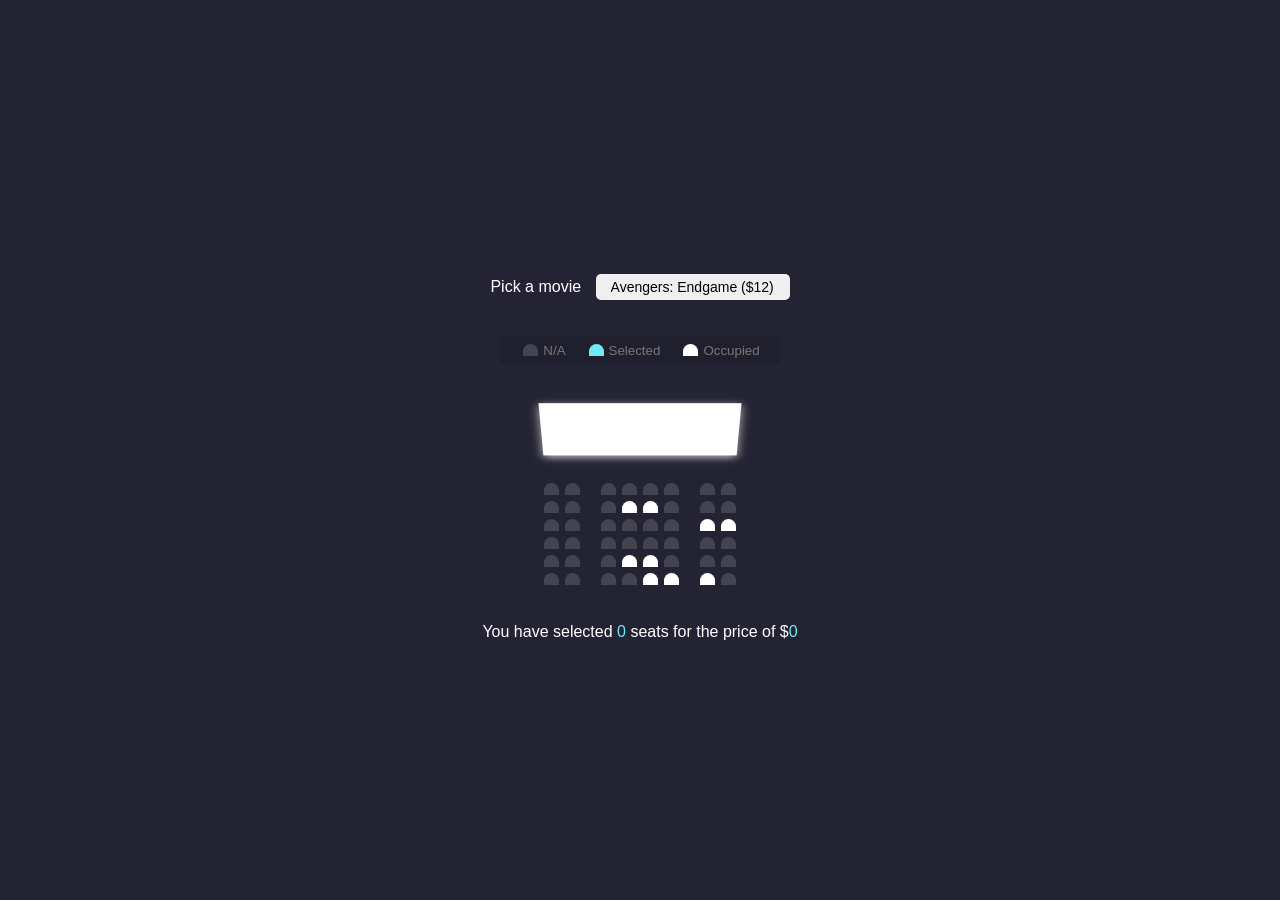
<file: index.html>
<!DOCTYPE html>
<html lang="en">
<head>
    <meta charset="UTF-8">
    <meta http-equiv="X-UA-Compatible" content="IE=edge">
    <meta name="viewport" content="width=device-width, initial-scale=1.0">
    <link rel="stylesheet" href="style.css">
    <title>Movie Seat Booking</title>
</head>
<body>
    <div class="movie-container">
        <label>Pick a movie</label>
        <select id="movie">
            <option value="10">Avengers: Endgame ($12)</option>
            <option value="12">Joker ($12)</option>
            <option value="8">Toy Story 4 ($8)</option>
            <option value="9">The Lion King ($9)</option>
        </select>
    </div>

    <ul class="showcase">
        <li>
            <div class="seat"></div>
            <small>N/A</small>
        </li>
        <li>
            <div class="seat selected"></div>
            <small>Selected</small>
        </li>
        <li>
            <div class="seat occupied"></div>
            <small>Occupied</small>
        </li>
    </ul>

    <div class="container">
        <div class="screen"></div>

        <div class="row">
            <div class="seat"></div>
            <div class="seat"></div>
            <div class="seat"></div>
            <div class="seat"></div>
            <div class="seat"></div>
            <div class="seat"></div>
            <div class="seat"></div>
            <div class="seat"></div>
        </div>
        <div class="row">
            <div class="seat"></div>
            <div class="seat"></div>
            <div class="seat"></div>
            <div class="seat occupied"></div>
            <div class="seat occupied"></div>
            <div class="seat"></div>
            <div class="seat"></div>
            <div class="seat"></div>
        </div>
        <div class="row">
            <div class="seat"></div>
            <div class="seat"></div>
            <div class="seat"></div>
            <div class="seat"></div>
            <div class="seat"></div>
            <div class="seat"></div>
            <div class="seat occupied"></div>
            <div class="seat occupied"></div>
        </div>
        <div class="row">
            <div class="seat"></div>
            <div class="seat"></div>
            <div class="seat"></div>
            <div class="seat"></div>
            <div class="seat"></div>
            <div class="seat"></div>
            <div class="seat"></div>
            <div class="seat"></div>
        </div>
        <div class="row">
            <div class="seat"></div>
            <div class="seat"></div>
            <div class="seat"></div>
            <div class="seat occupied"></div>
            <div class="seat occupied"></div>
            <div class="seat"></div>
            <div class="seat"></div>
            <div class="seat"></div>
        </div>
        <div class="row">
            <div class="seat"></div>
            <div class="seat"></div>
            <div class="seat"></div>
            <div class="seat"></div>
            <div class="seat occupied"></div>
            <div class="seat occupied"></div>
            <div class="seat occupied"></div>
            <div class="seat"></div>
        </div>
    </div>
    <p class="text">You have selected <span id="count">0</span> seats for the price of $<span id="total">0</span></p>

    <script src="script.js"></script>
</body>
</html>
</file>
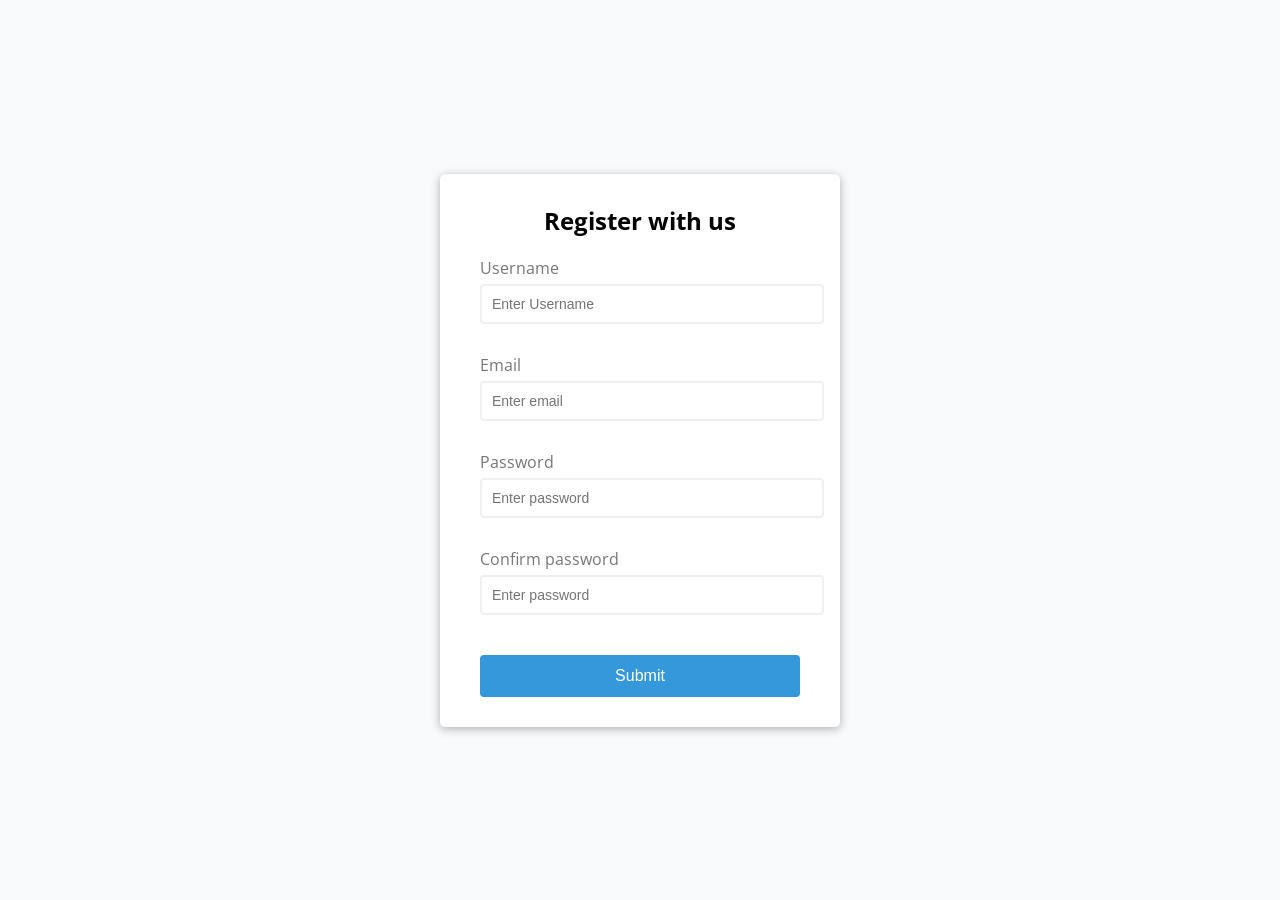
<file: Form Validation/index.html>
<!DOCTYPE html>
<html lang="en">
<head>
    <meta charset="UTF-8">
    <meta http-equiv="X-UA-Compatible" content="IE=edge">
    <meta name="viewport" content="width=device-width, initial-scale=1.0">
    <link rel="stylesheet" href="style.css">
    <title>Form Validator</title>
</head>
<body>
    <div class="container">
        <form id="form" class="form">
            <h2>Register with us</h2>
            <div class="form-control">
                <label for="username">Username</label>
                <input type="text" id="username" placeholder="Enter Username">
                <small>Error message</small>
            </div>
            <div class="form-control">
                <label for="email">Email</label>
                <input type="text" id="email" placeholder="Enter email">
                <small>Error message</small>
            </div>
            <div class="form-control">
                <label for="password">Password</label>
                <input type="password" id="password" placeholder="Enter password">
                <small>Error message</small>
            </div>
            <div class="form-control">
                <label for="password2">Confirm password</label>
                <input type="password" id="password2" placeholder="Enter password">
                <small>Error message</small>
            </div>
            <button>Submit</button>
        </form>
    </div>

    <script src="script.js"></script>
</body>
</html>
</file>
<file: style.css>
@import url('https://fonts.googleapis.com/css2?family=Open+Sans&display=swap');

* {
    box-sizing: border-box;
}

body {
    background-color: #242333;
    color: #fff;
    display: flex;
    flex-direction: column;
    align-items: center;
    justify-content: center;
    height: 100vh;
    font-family: 'Lato', sans-serif;
    margin: 0
}

.movie-container select{
    margin: 20px 0;
    border: 0;
    border-radius: 5px;
    font-size: 14px;
    margin-left: 10px;
    padding: 5px 15px 5px 15px;
    -moz-appearance: none;
    -webkit-appearance: none;
    appearance: none;
}

.container {
    perspective: 1000px;
    margin-bottom: 30px;
}

.seat {
    background-color: #444451;
    height: 12px;
    width: 15px;
    margin: 3px;
    border-top-left-radius: 10px;
    border-top-right-radius: 10px;
}

.seat.selected {
    background-color: #6feaf6;
}

.seat.occupied {
    background-color: #fff;
}

.seat:nth-of-type(2) {
    margin-right: 18px;
}

.seat:nth-last-of-type(2) {
    margin-left: 18px;
}

.seat:not(.occupied):hover {
    cursor: pointer;
    transform: scale(1.2);
}

.showcase .seat:not(.occupied):hover {
    cursor: default;
    transform: scale(1);
}

.showcase {
    background: rgba(0, 0, 0, 0.1);
    padding: 5px 10px;
    border-radius: 5px;
    color: #777;
    list-style-type: none;
    display: flex;
    justify-content: space-between;
}

.showcase li {
    display: flex;
    align-items: center;
    justify-content: center;
    margin: 0 10px;
}

.showcase li small {
    margin-left: 2px;
}

.row {
    display: flex;
}

.screen {
    background-color: #fff;
    height: 70px;
    width: 100%;
    margin: 15px 0;
    transform: rotateX(-45deg);
    box-shadow: 0 3px 10px rgba(255, 255, 255, 0.7);
}

p.text {
    margin: 5px 0;
}

p.text span {
    color: #6feaf6;
}
</file>
<file: Form Validation/style.css>
@import url('https://fonts.googleapis.com/css2?family=Open+Sans&display=swap');

:root {
    --success-color: #2ecc71;
    --error-color: #e74c3c;
}

* {
    box-sizing: 'border-box';
}

body {
    background-color: #f9fafb;
    font-family: 'Open Sans', sans-serif;
    display: flex;
    align-items: center;
    justify-content: center;
    min-height: 100vh;
    margin: 0;
}

.container {
    background-color: #fff;
    border-radius: 5px;
    box-shadow: 0 2px 10px rgba(0,0,0,0.3);
    width: 400px;
}

h2 {
    text-align: center;
    margin: 0 0 20px;
}

.form {
    padding: 30px 40px;
}

.form-control {
    margin-bottom: 10px;
    padding-bottom: 20px;
    position: relative;
}

.form-control label {
    color: #777;
    display: block;
    margin-bottom: 5px;
}

.form-control input {
    border: 2px solid #f0f0f0;
    border-radius: 4px;
    display: block;
    width: 100%;
    padding: 10px;
    font-size: 14px;
}

.form-control input:focus {
    outline: 0;
    border-color: #777;
}

.form-control.success input {
    border-color: var(--success-color);
}

.form-control.error input {
    border-color: var(--error-color);
}

.form-control small {
    color: var(--error-color);
    position: absolute;
    bottom: 0;
    left: 0;
    visibility: hidden;
}

.form-control.error small {
    visibility: visible;
}

.form button {
    cursor: pointer;
    background-color: #3498db;
    border: 2px solid #3498db;
    border-radius: 4px;
    color: #fff;
    display: block;
    font-size: 16px;
    padding: 10px;
    margin-top: 20px;
    width: 100%;
}
</file>
